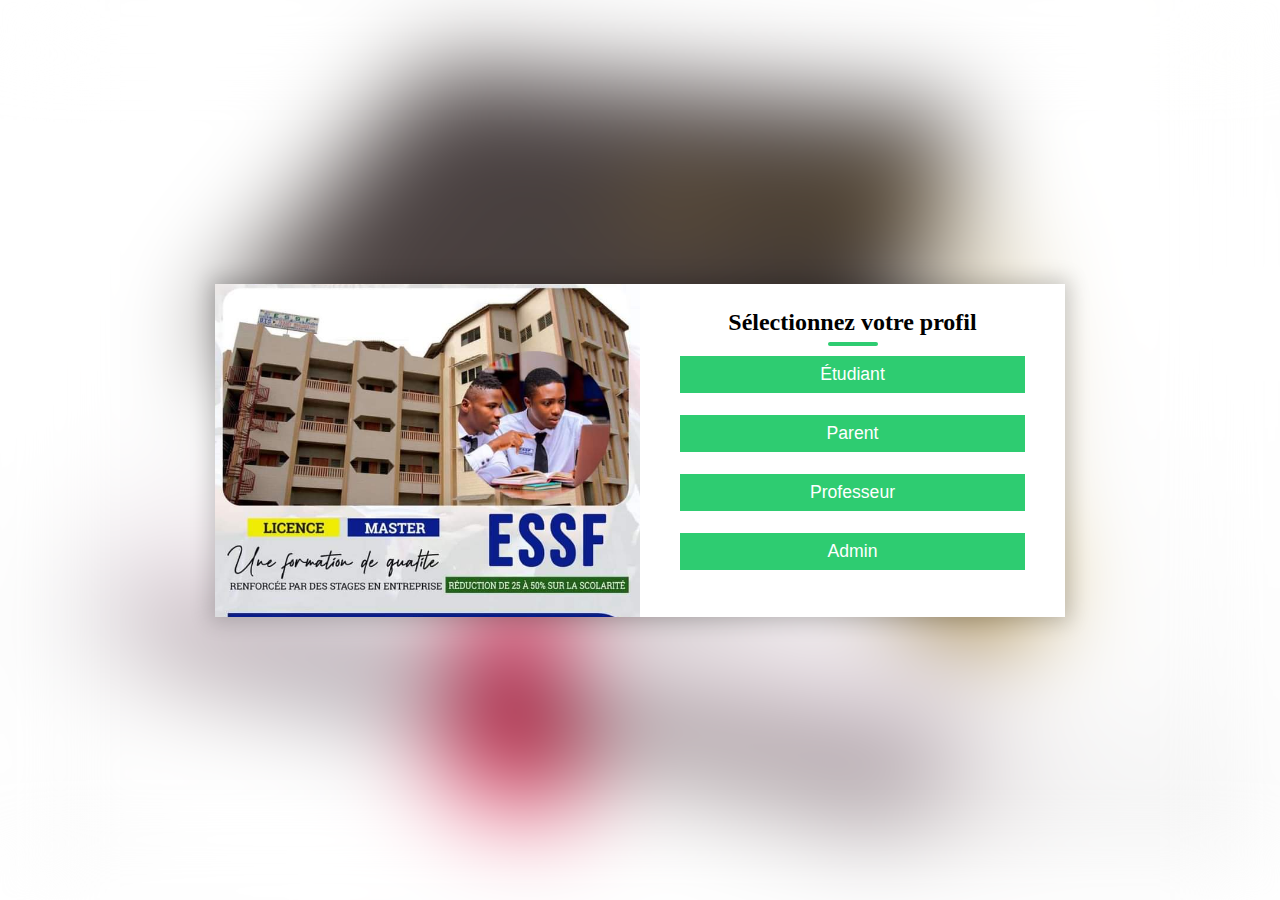
<file: selection statut/index.html>
<!DOCTYPE html>
<html lang="en">
<head>
    <meta charset="UTF-8">
    <meta http-equiv="X-UA-Compatible" content="IE=edge">
    <meta name="viewport" content="width=device-width, initial-scale=1.0">
    <link rel="stylesheet" href="style.css">
    <title>Sélection profil</title>
</head>
<body>
    <div class="container">
        <div class="contact-box">
            <div class="left"></div>
                <div class="right">
                    <h2>Sélectionnez votre profil</h2>
                    <!-- <input type="text" class="field" placeholder="nom">
                    <input type="email" class="field" placeholder="prenom">
                    <input type="tel" class="field" placeholder="phone">
                    <textarea class="field area" placeholder="message"></textarea> -->
                   <a href="../Inscription/inscription étudiant.html" target="_blank"><button class="btn field">Étudiant</button></a>

                   <a href="../cnx_dashboard_parent/index.php" target="_blank"><button class="btn field">Parent</button></a>

                   <a href="../cnx_dashboard_prof/index.php" target="_blank"><button class="btn field">Professeur</button></a>

                   <a href="../cnx_dashboard_admin/index.php" target="_blank"><button class="btn field">Admin</button></a>
            </div>
        </div>
    </div>
                
</body>
</html>
</file>
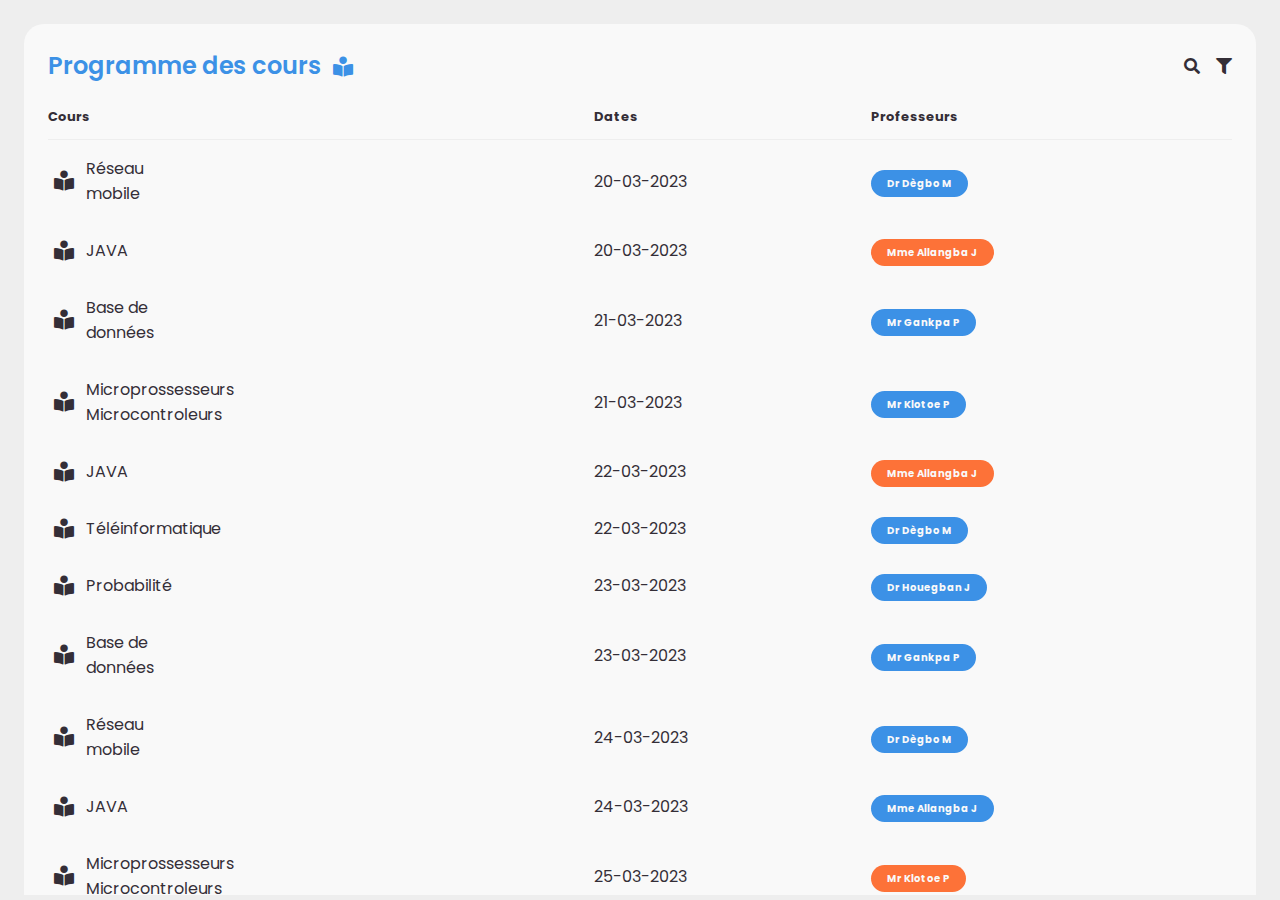
<file: dashboard/cours.html>
<!DOCTYPE html>
<html lang="en">
<head>
    <meta charset="UTF-8">
    <meta http-equiv="X-UA-Compatible" content="IE=edge">
    <meta name="viewport" content="width=device-width, initial-scale=1.0">
    <link rel="stylesheet" href="./cours assets/style.css">
    <title>Cours</title>
</head>
<body>
   
   <section id="content">

    <main>

        <div class="table-data">
            <div class="order">
                <div class="head">
                    <h3 class="survey">Programme des cours &nbsp<i class='fa fa-book-reader' ></i></h3> 
                    <i class='fa fa-search' ></i>
                    <i class='fa fa-filter' ></i>
                </div>
                <table>
                    <thead>
                        <tr>
                            <th>Cours</th>
                            <th>Dates</th>
                            <th>Professeurs</th>
                        </tr>
                    </thead>
                    <tbody>
                        <tr>
                            <td>
                                <i class='fa fa-book-reader' ></i>
                                <p>Réseau <br> mobile</p>
                            </td>
                            <td>20-03-2023</td>
                            <td><span class="status completed">Dr Dègbo M</span></td>
                        </tr>
                        <tr>
                            <td>
                                <i class='fa fa-book-reader' ></i>
                                <p>JAVA</p>
                            </td>
                            <td>20-03-2023</td>
                            <td><span class="status pending">Mme Allangba J</span></td>
                        </tr>
                        <tr>
                            <td>
                                <i class='fa fa-book-reader' ></i>
                                <p>Base de <br>données</p>
                            </td>
                            <td>21-03-2023</td>
                            <td><span class="status completed">Mr Gankpa P</span></td>
                        </tr>
                        <tr>
                            <td>
                                <i class='fa fa-book-reader' ></i>
                                <p>Microprossesseurs <br>Microcontroleurs</p>
                            </td>
                            <td>21-03-2023</td>
                            <td><span class="status completed">Mr Klotoe P</span></td>
                        </tr>
                        <tr>
                            <td>
                                <i class='fa fa-book-reader' ></i>
                                <p>JAVA</p>
                            </td>
                            <td>22-03-2023</td>
                            <td><span class="status pending">Mme Allangba J</span></td>
                        </tr>
                        <tr>
                            <td>
                                <i class='fa fa-book-reader' ></i>
                                <p>Téléinformatique</p>
                            </td>
                            <td>22-03-2023</td>
                            <td><span class="status completed">Dr Dègbo M</span></td>
                        </tr>
                        <tr>
                            <td>
                                <i class='fa fa-book-reader' ></i>
                                <p>Probabilité</p>
                            </td>
                            <td>23-03-2023</td>
                            <td><span class="status completed">Dr Houegban J</span></td>
                        </tr>
                        <tr>
                            <td>
                                <i class='fa fa-book-reader' ></i>
                                <p>Base de <br>données</p>
                            </td>
                            <td>23-03-2023</td>
                            <td><span class="status completed">Mr Gankpa P</span></td>
                        </tr>
                        <tr>
                            <td>
                                <i class='fa fa-book-reader' ></i>
                                <p>Réseau <br>mobile</p>
                            </td>
                            <td>24-03-2023</td>
                            <td><span class="status completed">Dr Dègbo M</span></td>
                        </tr>
                        <tr>
                            <td>
                                <i class='fa fa-book-reader' ></i>
                                <p>JAVA</p>
                            </td>
                            <td>24-03-2023</td>
                            <td><span class="status completed">Mme Allangba J</span></td>
                        </tr>
                        <tr>
                            <td>
                                <i class='fa fa-book-reader' ></i>
                                <p>Microprossesseurs <br>Microcontroleurs</p>
                            </td>
                            <td>25-03-2023</td>
                            <td><span class="status pending">Mr Klotoe P</span></td>
                        </tr>
                    </tbody>
                </table>
            </div>
    

    </main>

   </section>

<script src="./cours assets/script.js"></script>
</body>
</html>
</file>
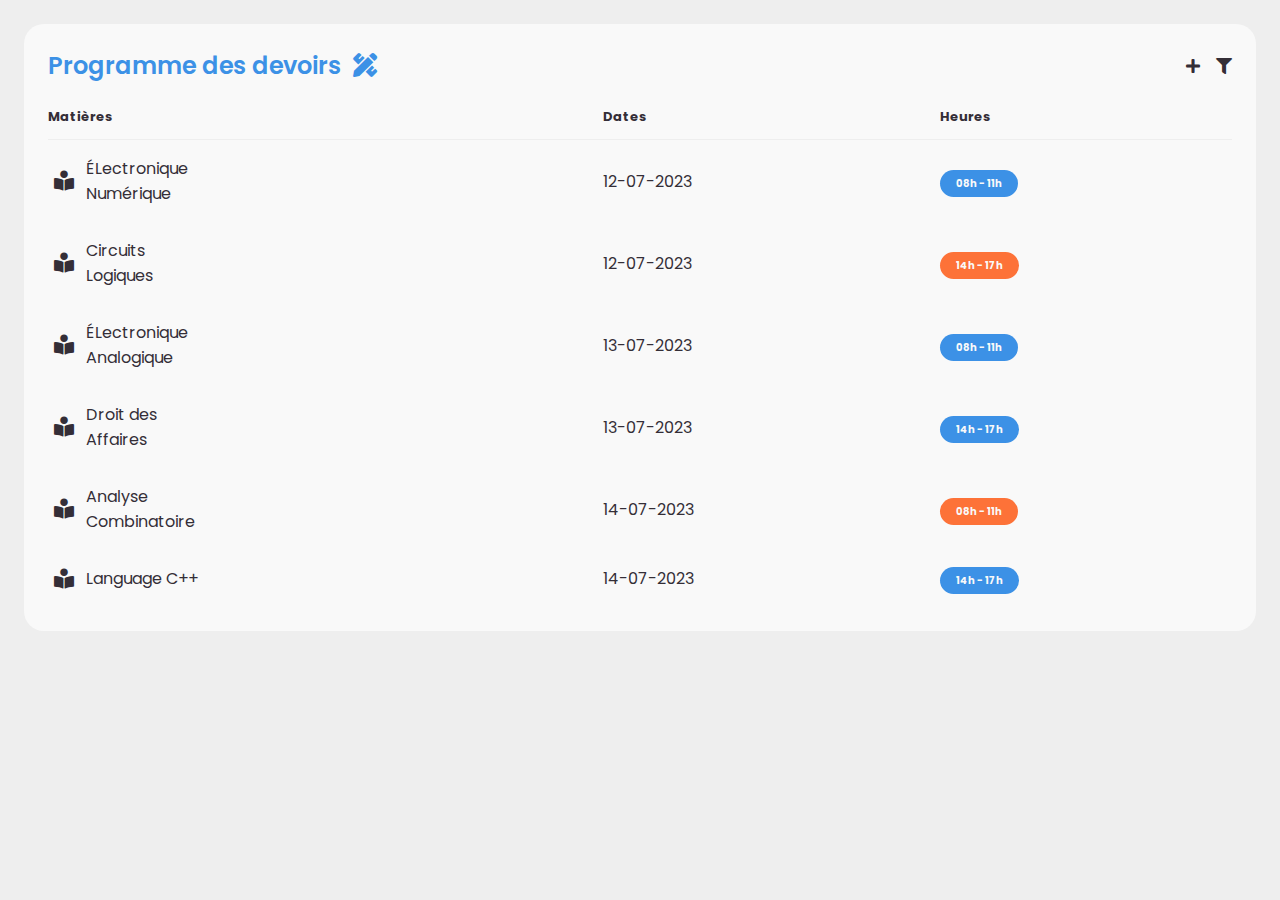
<file: dashboard/devoir.html>
<!DOCTYPE html>
<html lang="en">
<head>
    <meta charset="UTF-8">
    <meta http-equiv="X-UA-Compatible" content="IE=edge">
    <meta name="viewport" content="width=device-width, initial-scale=1.0">
    <link rel="stylesheet" href="./devoir assets/style.css">
    <title>Cours</title>
</head>
<body>
   
   <section id="content">

    <main>

        <div class="table-data">
            <div class="order">
                <div class="head">
                    <h3 class="survey">Programme des devoirs &nbsp<i class='fa fa-pencil-ruler' ></i></h3> 
                    <i class='fa fa-plus' ></i>
                    <i class='fa fa-filter' ></i>
                </div>
                <table>
                    <thead>
                        <tr>
                            <th>Matières</th>
                            <th>Dates</th>
                            <th>Heures</th>
                        </tr>
                    </thead>
                    <tbody>
                        <tr>
                            <td>
                                <i class='fa fa-book-reader' ></i>
                                <p>ÉLectronique <br> Numérique</p>
                            </td>
                            <td>12-07-2023</td>
                            <td><span class="status completed">08h - 11h</span></td>
                        </tr>
                        <tr>
                            <td>
                                <i class='fa fa-book-reader' ></i>
                                <p>Circuits <br> Logiques</p>
                            </td>
                            <td>12-07-2023</td>
                            <td><span class="status pending">14h - 17h</span></td>
                        </tr>
                        <tr>
                            <td>
                                <i class='fa fa-book-reader' ></i>
                                <p>ÉLectronique <br> Analogique</p>
                            </td>
                            <td>13-07-2023</td>
                            <td><span class="status completed">08h - 11h</span></td>
                        </tr>
                        <tr>
                            <td>
                                <i class='fa fa-book-reader' ></i>
                                <p>Droit des <br> Affaires</p>
                            </td>
                            <td>13-07-2023</td>
                            <td><span class="status completed">14h - 17h</span></td>
                        </tr>
                        <tr>
                            <td>
                                <i class='fa fa-book-reader' ></i>
                                <p>Analyse <br> Combinatoire</p>
                            </td>
                            <td>14-07-2023</td>
                            <td><span class="status pending">08h - 11h</span></td>
                        </tr>
                        <tr>
                            <td>
                                <i class='fa fa-book-reader' ></i>
                                <p>Language C++</p>
                            </td>
                            <td>14-07-2023</td>
                            <td><span class="status completed">14h - 17h</span></td>
                        </tr>
                        
                    </tbody>
                </table>
            </div>
    

    </main>

   </section>

<script src="./devoir assets/script.js"></script>
</body>
</html>
</file>
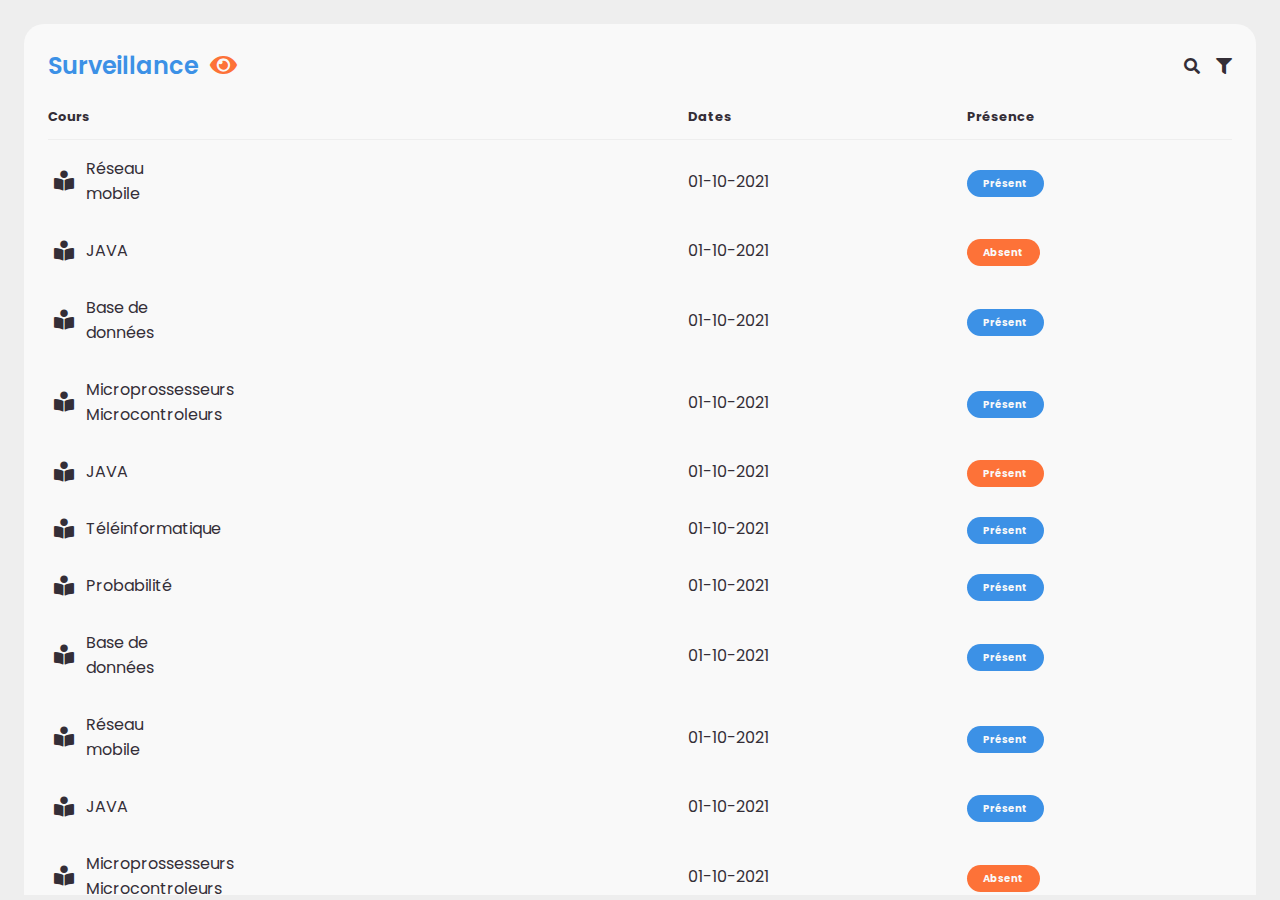
<file: dashboard/presence.html>
<!DOCTYPE html>
<html lang="en">
<head>
    <meta charset="UTF-8">
    <meta http-equiv="X-UA-Compatible" content="IE=edge">
    <meta name="viewport" content="width=device-width, initial-scale=1.0">
    <link rel="stylesheet" href="./presence assets/style.css">
    <title>Présence</title>
</head>
<body>
   
   <section id="content">

    <main>

        <div class="table-data">
            <div class="order">
                <div class="head">
                    <h3 class="survey">Surveillance &nbsp<i class='fa fa-eye' ></i></h3> 
                    <i class='fa fa-search' ></i>
                    <i class='fa fa-filter' ></i>
                </div>
                <table>
                    <thead>
                        <tr>
                            <th>Cours</th>
                            <th>Dates</th>
                            <th>Présence</th>
                        </tr>
                    </thead>
                    <tbody>
                        <tr>
                            <td>
                                <i class='fa fa-book-reader' ></i>
                                <p>Réseau <br> mobile</p>
                            </td>
                            <td>01-10-2021</td>
                            <td><span class="status completed">Présent</span></td>
                        </tr>
                        <tr>
                            <td>
                                <i class='fa fa-book-reader' ></i>
                                <p>JAVA</p>
                            </td>
                            <td>01-10-2021</td>
                            <td><span class="status pending">Absent</span></td>
                        </tr>
                        <tr>
                            <td>
                                <i class='fa fa-book-reader' ></i>
                                <p>Base de <br>données</p>
                            </td>
                            <td>01-10-2021</td>
                            <td><span class="status completed">Présent</span></td>
                        </tr>
                        <tr>
                            <td>
                                <i class='fa fa-book-reader' ></i>
                                <p>Microprossesseurs <br>Microcontroleurs</p>
                            </td>
                            <td>01-10-2021</td>
                            <td><span class="status completed">Présent</span></td>
                        </tr>
                        <tr>
                            <td>
                                <i class='fa fa-book-reader' ></i>
                                <p>JAVA</p>
                            </td>
                            <td>01-10-2021</td>
                            <td><span class="status pending">Présent</span></td>
                        </tr>
                        <tr>
                            <td>
                                <i class='fa fa-book-reader' ></i>
                                <p>Téléinformatique</p>
                            </td>
                            <td>01-10-2021</td>
                            <td><span class="status completed">Présent</span></td>
                        </tr>
                        <tr>
                            <td>
                                <i class='fa fa-book-reader' ></i>
                                <p>Probabilité</p>
                            </td>
                            <td>01-10-2021</td>
                            <td><span class="status completed">Présent</span></td>
                        </tr>
                        <tr>
                            <td>
                                <i class='fa fa-book-reader' ></i>
                                <p>Base de <br>données</p>
                            </td>
                            <td>01-10-2021</td>
                            <td><span class="status completed">Présent</span></td>
                        </tr>
                        <tr>
                            <td>
                                <i class='fa fa-book-reader' ></i>
                                <p>Réseau <br>mobile</p>
                            </td>
                            <td>01-10-2021</td>
                            <td><span class="status completed">Présent</span></td>
                        </tr>
                        <tr>
                            <td>
                                <i class='fa fa-book-reader' ></i>
                                <p>JAVA</p>
                            </td>
                            <td>01-10-2021</td>
                            <td><span class="status completed">Présent</span></td>
                        </tr>
                        <tr>
                            <td>
                                <i class='fa fa-book-reader' ></i>
                                <p>Microprossesseurs <br>Microcontroleurs</p>
                            </td>
                            <td>01-10-2021</td>
                            <td><span class="status pending">Absent</span></td>
                        </tr>
                    </tbody>
                </table>
            </div>
    

    </main>

   </section>

<script src="./presence assets/script.js"></script>
</body>
</html>
</file>
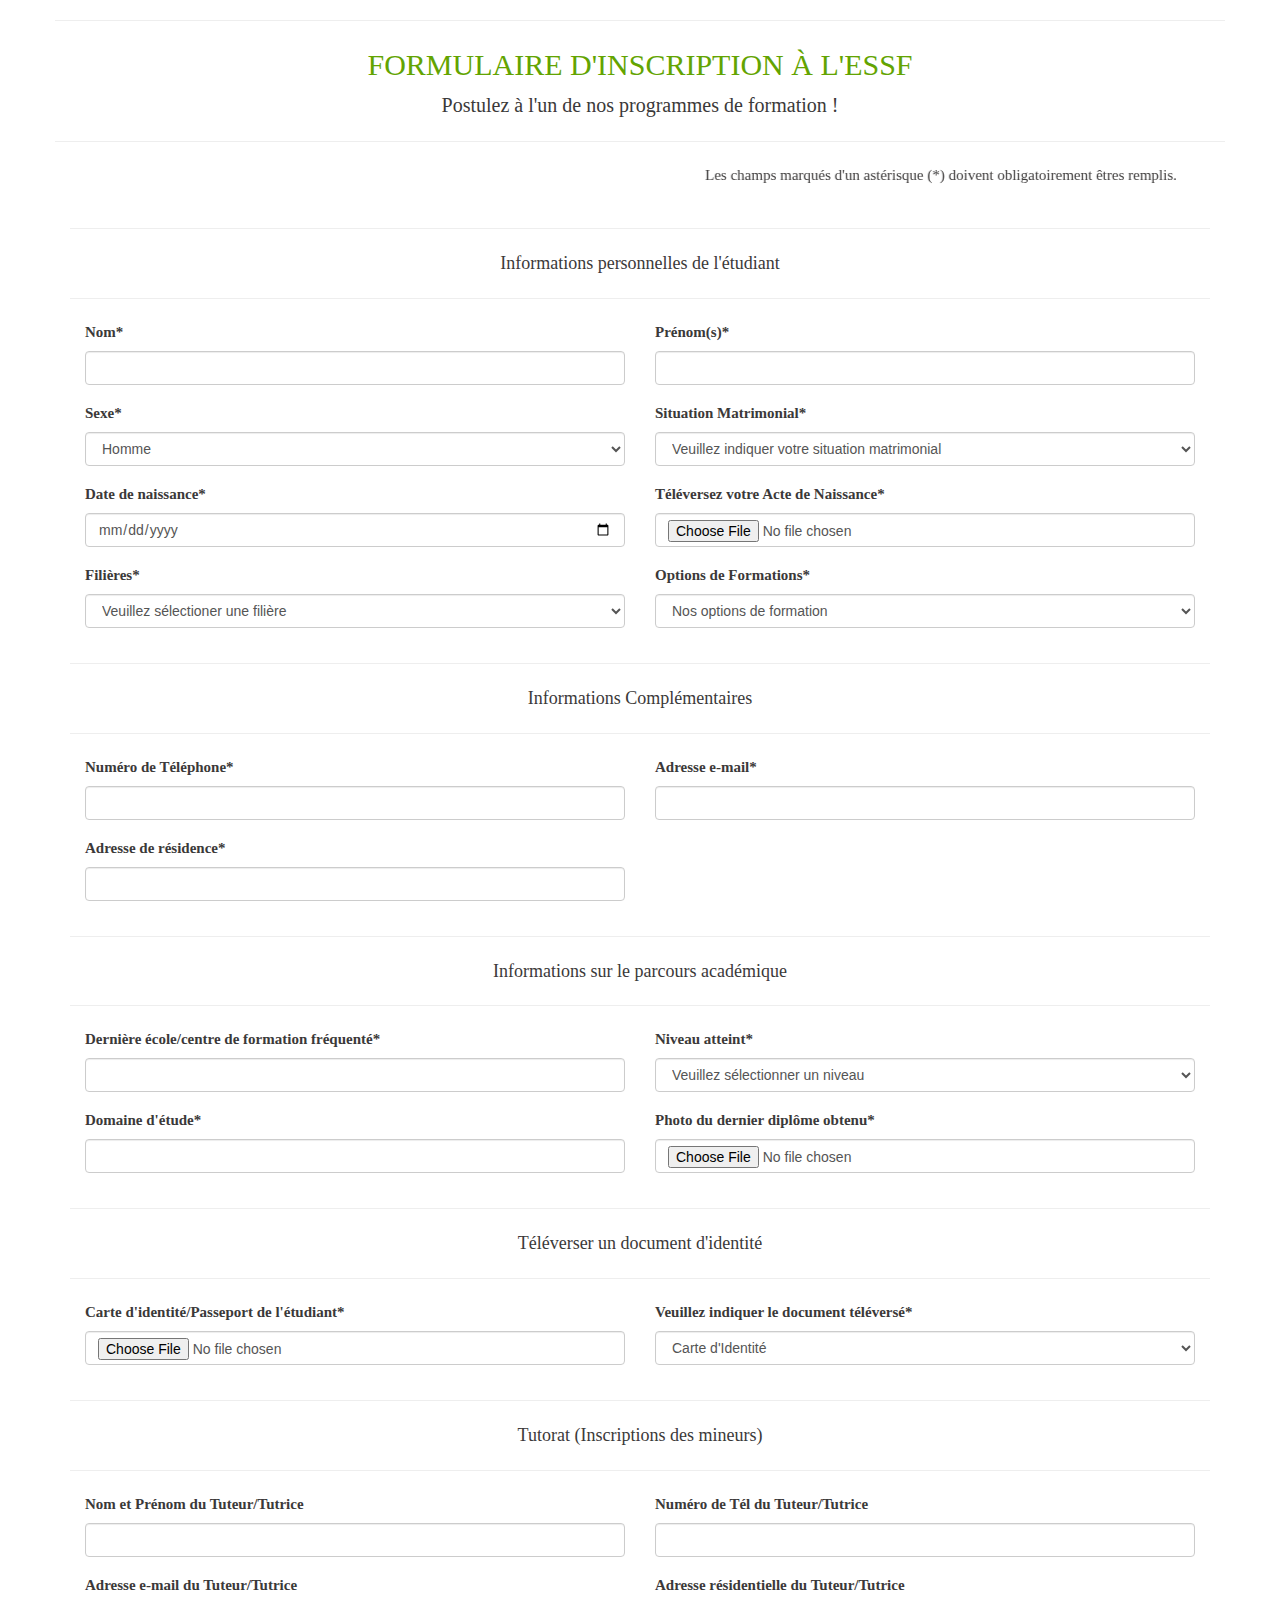
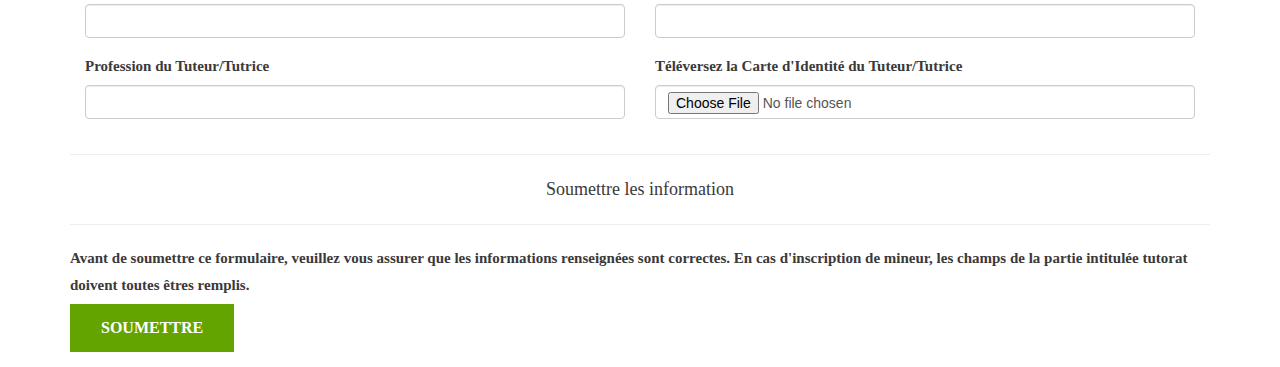
<file: Inscription/inscription étudiant.html>
<!DOCTYPE html>
<html>

<head>
<meta charset="utf-8">
<title>Université ESSF Godomey</title>
<!-- Stylesheets -->
<link href="css/bootstrap.css" rel="stylesheet">
<link href="css/style étudiant.css" rel="stylesheet">

<!--Favicon-->
    <link rel="shortcut icon" href="/img/44.jpg" type="image/x-icon">
    <link rel="apple-touch-icon" href="/img/44.jpg">
<!-- Responsive -->
<meta http-equiv="X-UA-Compatible" content="IE=edge">
<meta name="viewport" content="width=device-width, initial-scale=1.0, maximum-scale=1.0, user-scalable=0">
<link href="css/responsive.css" rel="stylesheet">

</head>


<body>


<!--Content Wrap Start-->
<section id="apply" class="courses-section">
<div class="container">
   <!--APPLY HEADING Start-->
<div class="row">
<div class="col-md-12">
      <div class="contact_2_headung">
         <hr>
            <h3 class="débutH3">FORMULAIRE D'INSCRIPTION À L'ESSF</h3>
            <h5 class="débutH5">Postulez à l'un de nos programmes de formation !</h5> 
         <hr>              
            <marquee behavior="alternate" class="marquee"> <p>Les champs marqués d'un astérisque (*) doivent obligatoirement êtres remplis.</p>
            </marquee>            
         </div>
   </div>
</div>
<!--APPLY HEADING END-->
<div class="apply_wrap">
<div class="row">
   <div class="col-md-12">
      <form id="apply_form" name="apply_form" class="default-form" action="./inscription_etudiant.php" method="post">
         <div class="apply_des">
               <div class="col-md-12">
               <hr> <h4 class="mb-4">Informations personnelles de l'étudiant</h4> <hr>
               </div>
               <div class="col-md-12">
               <div class="col-md-6">
                  <div class="input-container">
                     <div class="form-group">
                        <label for="Nom_Etudiant" class="fl-label">Nom*</label>
                        <input type="text" name="Nom_Etudiant" id="Nom_Etudiant" class="form-control" requird="">
                     </div>
                  </div>
               </div>
               <div class="col-md-6">
                  <div class="input-container">
                     <div class="form-group">
                        <label for="Prenom_Etudiant" class="fl-label">Prénom(s)*</label>
                        <input type="text" name="Prenom_Etudiant" id="Prenom_Etudiant" class="form-control" requird="">
                     </div>
                  </div>
               </div>
               <div class="col-md-6">
                  <div class="input-container">
                     <div class="form-group"> 
                     <label for="Sexe_Etudiant" class="fl-label">Sexe*</label>
                        <select id="Sexe_Etudiant" name="Sexe_Etudiant" class="form-control" requird="">
                           <option value="Homme">Homme</option>
                           <option value="Femme">Femme</option>
                        </select>
                     </div>
                  </div>
               </div>
               <div class="col-md-6">
                  <div class="input-container">
                     <div class="form-group"> 
                     <label for="Sit_Matrim_Etudiant" class="fl-label">Situation Matrimonial*</label>
                        <select id="Sit_Matrim_Etudiant" name="Sit_Matrim_Etudiant" class="form-control">
                           <option value="select">Veuillez indiquer votre situation matrimonial</option>
                           <option value="Single">Célibataire</option>
                           <option value="Married">Marié(e)</option>
                           <option value="Divorced">Divorcé(e)</option>
                        </select>
                     </div>
                  </div>
               </div>
               </div>
               <div class="col-md-12">
               <div class="col-md-6">
                  <div class="input-container">
                     <div class="form-group">
                        <label for="Date_Nais_Etudiant" class="fl-label">Date de naissance*</label>
                        <input type="date" name="Date_Nais_Etudiant" id="Date_Nais_Etudiant" class="form-control" requird="">
                     </div>
                  </div>
               </div>
               <div class="col-md-6">
                  <div class="input-container">
                     <div class="form-group">
                        <label for="Certificat_Acte_Nais_Etudiant" class="fl-label">Téléversez votre Acte de Naissance*</label>
                        <input type="file" name="Certificat_Acte_Nais_Etudiant" id="Certificat_Acte_Nais_Etudiant" class="form-control">
                     </div>
                  </div>
               </div>

               <div class="col-md-6">
                  <div class="input-container">
                     <div class="form-group"> 
                     <label for="Filiere_Desiree" class="fl-label">Filières*</label>
                        <select id="Filiere_Desiree" name="Filiere_Desiree" class="form-control" requird="">
                           <option value="">Veuillez sélectioner une filière</option>
                           <optgroup label="Nos filières du secteur tertiaire">
                           <option value="Finance Comptabilite Audit">Finance Comptabilité Audit</option>
                           <option value="Marketing Communication et Commerce">Marketing Communication et Commerce</option>
                           <option value="Marketing et Strategie d'Entreprise">Marketing et Stratégie d'Entreprise</option>
                           <option value="Communication et Relations Publiques">Communication et Relations Publiques</option>
                           <option value="Gestion des Ressources Humaines">Gestion des Ressources Humaines</option>
                           <option value="Gestion des Organisations">Gestion des Organisations</option>
                           <option value="Banque, Finance et Assurance">Banque, Finance et Assurance</option>
                           <option value="Transport et Logistique">Transport et Logistique</option>
                           <option value="Entreprenariat et Gestion des Projets">Entreprenariat et Gestion des Projets</option>
                           <option value="Secretariat de Direction">Sécrétariat de Direction</option>
                        </optgroup>
                        <optgroup label="Nos filières du secteur industriel">
                           <option value="Informatique Industriel et Maintenance">Informatique Industriel et Maintenance</option>
                           <option value="Maintenance Biomedicale">Maintenance Biomédicale</option>
                           <option value="Systeme Informatique et Logiciel">Système Informatique et Logiciel</option>
                           <option value="Reseaux Informatiques et Telecommunication">Réseaux Informatiques et Télécommunication</option>
                           <option value="Systeme Industriel">Système Industriel</option>
                           <option value="Electronique">Electronique</option>
                        </optgroup>
                        </select>
                     </div>
                  </div>
               </div>
               <div class="col-md-6">
                  <div class="input-container">
                     <div class="form-group"> 
                     <label for="Option_Formation_Desiree" class="fl-label">Options de Formations*</label>
                        <select id="Option_Formation_Desiree" name="Option_Formation_Desiree" class="form-control" requird="">
                           <option value="">Nos options de formation</option>
                           <option value="LCJ">License en cours du jour</option>
                           <option value="LCS">License en cours du soir</option>
                           <option value="MCJ">Master en cours du jour</option>
                           <option value="MCS">Master en cours du soir</option>
                        </select>
                     </div>
                  </div>
               </div>
               </div>
         </div>
         
         <div class="apply_des">
               <div class="col-md-12">
               <hr> <h4 class="mb-4">Informations Complémentaires</h4> <hr>
               </div>
               <div class="col-md-12">
               <div class="col-md-6">
                  <div class="input-container">
                     <div class="form-group">
                        <label for="Num_Phone_Etudiant" class="fl-label">Numéro de Téléphone*</label>
                        <input type="text" name="Num_Phone_Etudiant" id="Num_Phone_Etudiant" class="form-control" requird="">
                     </div>
                  </div>
               </div>
               <div class="col-md-6">
                  <div class="input-container">
                     <div class="form-group">
                        <label for="Email_Etudiant" class="fl-label">Adresse e-mail*</label>
                        <input type="text" name="Email_Etudiant" id="Email_Etudiant" class="form-control" requird="">
                     </div>
                  </div>
               </div>
               <div class="col-md-6">
                  <div class="input-container">
                     <div class="form-group">
                        <label for="Adress_Resid_Etudiant" class="fl-label">Adresse de résidence*</label>
                        <input type="text" name="Adress_Resid_Etudiant" id="Adress_Resid_Etudiant" class="form-control" requird="">
                     </div>
                  </div>
               </div>
         </div>


         <div class="apply_des">
            <div class="col-md-12">
            <hr> <h4 class="mb-4">Informations sur le parcours académique</h4> <hr>
            </div>
            <div class="col-md-12">
            <div class="col-md-6">
               <div class="input-container">
                  <div class="form-group">
                     <label for="Last_School_Frequente_Etudiant" class="fl-label">Dernière école/centre de formation fréquenté*</label>
                     <input type="text" name="Last_School_Frequente_Etudiant" id="Last_School_Frequente_Etudiant" class="form-control" requird="">
                  </div>
               </div>
            </div>
            <div class="col-md-6">
               <div class="input-container">
                  <div class="form-group"> 
                  <label for="Diplome_Atteint_Last_School_Frequente_Etudiant" class="fl-label">Niveau atteint*</label>
                     <select id="Diplome_Atteint_Last_School_Frequente_Etudiant" name="Diplome_Atteint_Last_School_Frequente_Etudiant" class="form-control" requird="">
                        <option value="">Veuillez sélectionner un niveau</option>
                        <option value="O-Level">Baccalauréat</option>
                        <option value="Undergraduate">DT</option>
                        <option value="Post Graduate">DTI</option>
                        <option value="Masters">License 1</option>
                        <option value="Masters">License 2</option>
                        <option value="Masters">Licence 3</option>
                        <option value="Masters">Masters 1</option>
                        <option value="Masters">Masters 2</option>
                     </select>
                  </div>
               </div>
            </div>
            </div>
            <div class="col-md-12">
            <div class="col-md-6">
               <div class="input-container">
                  <div class="form-group">
                     <label for="Domaine_Etude_Last_School_Frequente_Etudiant" class="fl-label">Domaine d'étude*</label>
                     <input type="text" name="Domaine_Etude_Last_School_Frequente_Etudiant" id="Domaine_Etude_Last_School_Frequente_Etudiant" class="form-control">
                  </div>
               </div>
            </div>
            <div class="col-md-6">
               <div class="input-container">
                  <div class="form-group"> 
                     <label for="Photo_Diplome_Got_Last_School_Frequente_Etudiant" class="fl-label">Photo du dernier diplôme obtenu*</label>
                     <input type="file" name="Photo_Diplome_Got_Last_School_Frequente_Etudiant" id="Photo_Diplome_Got_Last_School_Frequente_Etudiant" class="form-control" requird="">
                  </div>
               </div>
            </div>
            </div>
      </div> 
      <div class="apply_des">
            <div class="col-md-12">
            <hr> <h4 class="mb-4">Téléverser un document d'identité</h4> <hr>
            </div>
            <div class="col-md-12">
            <div class="col-md-6">
               <div class="input-container">
                  <div class="form-group">
                     <label for="IDCard_Etudiant" class="fl-label">Carte d'identité/Passeport de l'étudiant*</label>
                     <input type="file" name="IDCard_Etudiant" id="IDCard_Etudiant" class="form-control" requird="">
                  </div>
               </div>
            </div>
            <div class="col-md-6">
               <div class="input-container">
                  <div class="form-group">
                     <label for="SpecificationIDCard_Etudiant_Selected" class="fl-label">Veuillez indiquer le document téléversé*</label>
                     <select id="SpecificationIDCard_Etudiant_Selected" name="SpecificationIDCard_Etudiant_Selected" class="form-control" requird="">
                        <option value="Homme">Carte d'Identité</option>
                        <option value="Femme">Passeport</option>
                     </select>
                  </div>
               </div>
            </div>
            </div>
      </div>

         
         <div class="apply_des">
               <div class="col-md-12">
               <hr> <h4 class="mb-4">Tutorat (Inscriptions des mineurs)</h4> <hr>
               </div>
               <div class="col-md-12">
               <div class="col-md-6">
                  <div class="input-container">
                     <div class="form-group">
                        <label for="Nom_Prenom_Tuteur" class="fl-label">Nom et Prénom du Tuteur/Tutrice</label>
                        <input type="text" name="Nom_Prenom_Tuteur" id="Nom_Prenom_Tuteur" class="form-control">
                     </div>
                  </div>
               </div>
               <div class="col-md-6">
                  <div class="input-container">
                     <div class="form-group">
                        <label for="Num_Tel_Tuteur" class="fl-label">Numéro de Tél du Tuteur/Tutrice</label>
                        <input type="text" name="Num_Tel_Tuteur" id="Num_Tel_Tuteur" class="form-control">
                     </div>
                  </div>
               </div>
               <div class="col-md-6">
                  <div class="input-container">
                     <div class="form-group">
                        <label for="Email_Tuteur" class="fl-label">Adresse e-mail du Tuteur/Tutrice</label>
                        <input type="text" name="Email_Tuteur" id="Email_Tuteur" class="form-control">
                     </div>
                  </div>
               </div>
               <div class="col-md-6">
                  <div class="input-container">
                     <div class="form-group">
                        <label for="Adress_Resid_Tuteur" class="fl-label">Adresse résidentielle du Tuteur/Tutrice</label>
                        <input type="text" name="Adress_Resid_Tuteur" id="Adress_Resid_Tuteur" class="form-control">
                     </div>
                  </div>
               </div>
               <div class="col-md-6">
                  <div class="input-container">
                     <div class="form-group">
                        <label for="Profession_Tuteur" class="fl-label">Profession du Tuteur/Tutrice</label>
                        <input type="text" name="Profession_Tuteur" id="Profession_Tuteur" class="form-control">
                     </div>
                  </div>
               </div>

               <div class="col-md-6">
                  <div class="input-container">
                     <div class="form-group">
                        <label for="IDCard_Tuteur" class="fl-label">Téléversez la Carte d'Identité du Tuteur/Tutrice</label>
                        <input type="file" name="IDCard_Tuteur" id="IDCard_Tuteur" class="form-control">
                     </div>
                  </div>
               </div>
               </div>
         </div>
         

         
         <div class="apply_des">
               <div class="col-md-12">
               <hr> <h4 class="mb-4">Soumettre les information</h4> <hr>
               </div>
               <div class="col-md-12">
                  <label for="submit" class="fl-label">Avant de soumettre ce formulaire, veuillez vous assurer que les informations renseignées sont correctes. En cas d'inscription de mineur, les champs de la partie intitulée tutorat doivent toutes êtres  remplis.</label>
               </div>
               <div class="col-md-4">
                  <div class="input-container">
                  <div class="form-group">
                     <button class="btn-style-two" type="submit" data-loading-text="Veuillez patienter un instant..." >SOUMETTRE</button>
                  </div>
                  </div>
               </div>
         </div>
      </form>
   </div>
   </div>
   </div>
   </div>
</section>
<!--Content Wrap End-->

  
</body>


</html>
</file>
<file: selection statut/style.css>
*{
    padding: 0;
    margin: 0;
    box-sizing: border-box;
    font-family: 'Quicksand' sans-serif;
}
body {
    width: 100%;
    height: 100vh;
}
.container {
    position: relative;
    display: flex;
    justify-content: center;
    align-items: center;
    width: 100%;
    height: 100%;
    padding: 20px 100px;
}
.container:after {
    content: '';
    position: absolute;
    left: 0;
    top: 0;
    width: 100%;
    height: 100%;
    background: url("1.jpg") no-repeat center;
    background-size: cover;
    z-index: -1;
    filter: blur(50px);
}
.contact-box {
    max-width: 850px;
    display: grid;
    grid-template-columns: repeat(2, 1fr);
    justify-content: center;
    align-items: center;
    text-align: center;
    background-color: #fff;
    box-shadow: 0px 0px 19px 5px rgba(0, 0, 0, 0.19);
}
.left {
    height: 100%;
    background: url("3.jpg") no-repeat center;
    background-size: cover;
}
.right {
    padding: 25px 40px;
}
h2 {
    position: relative;
    padding-bottom: 10px;
    margin-bottom: 10px;
}
h2:after {
    content: '';
    position: absolute;
    left: 50%;
    bottom: 0;
    transform: translateX(-50%);
    height: 4px;
    width: 50px;
    border-radius: 2px;
    background-color: #2ecc71;
}
.field {
    width: 100%;
    padding: 0.5rem 1rem;
    outline: none;
    border: 2px solid rgba(0, 0, 0, 0);
    background-color: rgba(230, 230, 230, 0.6);
    font-size: 1.1rem;
    margin-bottom: 22px;
    transition: .3s;
}
.field:hover {
    background-color: rgb(0, 0, 0, 0.1);
}
.field:focus {
    background-color: #fff;
    border: 2px solid rgb(30, 85, 250, 0.47);
}
.area{
    min-height: 150px;
}
.btn{
   width: 100%; 
   padding: 0.5rem 1rem;
   font-size: 1.1rem;
   background-color: #2ecc71;
   cursor: pointer;
   outline: none;
   border: none;
   color: #fff;
   transition: .3s;
}
.btn:hover {
  background-color: #27ae60;  
}
@media screen and (max-width:880px) {
    .contact-box{
        grid-template-columns: 1fr;
    }
    .left{
        height: 200px;
    }
}
</file>
<file: Inscription/css/responsive.css>
/*  Theme HTML Template */

@media only screen and (max-width: 1600px){
	.contact-style-two .form-column .inner-box{
		padding:100px 30px;	
	}
}

@media only screen and (max-width: 1400px){
	.testimonial-style-two .owl-controls .owl-nav,
	.testimonial-style-three .owl-controls .owl-nav,
	.testimonial-style-one .owl-controls .owl-nav,
	.latest-works-section .owl-controls .owl-nav{
		position:relative;
		margin-top:50px;
	}	
	.testimonial-style-two .owl-controls .owl-nav [class*="owl-prev"],
	.testimonial-style-two .owl-controls .owl-nav [class*="owl-next"],
	.testimonial-style-three .owl-controls .owl-nav [class*="owl-prev"],
	.testimonial-style-three .owl-controls .owl-nav [class*="owl-next"],
	.testimonial-style-one .owl-controls .owl-nav [class*="owl-prev"],
	.testimonial-style-one .owl-controls .owl-nav [class*="owl-next"],
	.latest-works-section .owl-controls .owl-nav [class*="owl-prev"],
	.latest-works-section .owl-controls .owl-nav [class*="owl-next"]{
		position:relative;
		left:0px;
		right:0px;
		margin:0px 5px;	
	}
	.fact-counter .column{
		margin-left: 30px;
		margin-right: 80px;
	}
	.fact-counter .column:last-child{
		margin-right: 20px;
	}
}

@media only screen and (max-width: 1200px){

	.bottom-bg:before{
		display: none;
	}
	.bottom-bg:after{
		display: none;
	}
	.contact-form .form-section{
		margin-bottom: 30px;
	}
	.courses-section.style-two .left-side{
		margin-left: 0px;
	}
	.courses-section .right-side .hot-link{
		margin-bottom: 40px;
	}
	.contact-form .item{
		margin-right: 0px;
		margin-left: 50px;
	}
	.courses-section.style-two .right-side{
		margin-right: 0px;
	}
	.nav_right_area .search_option form{
		left: -220px;
	}
	.contact-form .search_option .search{
		position: absolute;
		bottom: 0px;
		right: 0px;
	}
	.gallery_wrapper .content .reting-box{
		right: 5px;
		top: 5px;
	}
	.gallery_wrapper .single_item .content{
		padding: 5px;
	}
	.gallery_wrapper .gallery_menu li{
		padding: 0px 14px;
	}
	.gallery_wrapper .content-text li{
		margin: 30px 5px;
	}
	.header-upper .main-logo{
		position: relative;
		text-align: center;
		float: none !important;
		margin-bottom: 30px;
	}
	.header-upper ul li{
		margin-left: 25px;
	}
	.container.menu-bg:after{
		display: none;
	}
	.container.menu-bg:before{
		display: none;
	}
	.nav_right_area .search_option button{
		margin-right: 20px;
	}
	.menu-bar{
		margin: 0px;
	}

	#polyglotLanguageSwitcher{
		border-left: none;
		padding-left: 15px;
		padding-right: 10px;
	}
	.main-menu .navigation > li{
		margin-right: 10px;
	}
	.sticky-header .main-menu .navigation > li{
		margin-right: 10px;
	}
	.recent_news_footer{
		margin-left: 0px;
	}
	.header-upper ul li.single-info-box{
		margin-left: 90px;
	}
	.header-lower.style-three .header-logo{
		position: relative;
		top: 12px;
		padding: 0px;
	}
	.header-lower.style-three .link-btn{
		top: 15px;
	}
	.header-lower.style-three .main-menu{
		position: relative;
		left: 0px;
		float: left;
		padding: 20px;
	}
	.about .single_item{
		margin-bottom: 70px;
	}
	.faculties-section.style-two .item.style-two{
		margin-right: 58px;
	}
	.courses-section .search-box input{
		margin-right: 0px;
	}

}

@media only screen and (max-width: 1140px){
	
	.main-footer .news-widget{
		margin-right: 10px;
		width: 100%;
	}
	.main-header .header-upper .logo-outer,
	.main-header .header-upper .upper-right{
		width:100%;
		text-align:center;
	}
	.main-footer .widget-content .images-box{
		width: 30%;
	}
	.header-lower .link-btn{
		right: 0px;
	}
	
	.main-header .header-upper .logo-outer{
		margin-bottom:30px;	
	}
	
	.main-header .info-box{
		display:inline-block;
		margin:10px 25px;
		float:none;
		text-align:left;
		width:260px;
	}
	
	.main-header .info-box:last-child{
		text-align:center;	
	}
	
	.main-header .header-upper .info-box::after{
		display:none;	
	}
	.main-footer .footer-widget{
		margin-bottom: 30px;
	}
	.header-upper.style-two .header-top .info-links{
		float: none;
	}
	.header-upper.style-two .header-top .social-links{
		float: none;
	}
	.header-upper.style-two .header-top{
		text-align: center;
	}
	.header-upper.style-two .header-top li{
		border: none;
	}

}

@media only screen and (min-width: 768px){
	.main-menu .navigation > li > ul,
	.main-menu .navigation > li > ul > li > ul{
		display:block !important;
		visibility:hidden;
		opacity:0;
	}
}

@media only screen and (max-width: 767px){
	
	.page-wrapper{
		overflow:hidden;	
	}
	.header-lower.style-two .main-menu{
		margin-right: 0px;
		padding: 10px 0px;
	}
	.header-lower.style-two .header-logo{
		padding: 10px 0px;
	}
	.header-lower.style-two .search_option{
		top: 30px;
	}
	.header-lower.style-two .search_option .search-box .form-group{
		top: 0px;
	}
	.main-footer .widget-content .images-box{
		width: 30%;
	}
	.main-menu .navigation > li{
		margin-right:10px;	
	}	
	
	.sticky-header{
		display: block;
	}
	.main-menu{
		width: 100%;
	}

	.services-one .tabs-outer{
		position:relative;
		height:auto;
		width:100%;
		margin:0px;
		padding:0px;
		border:none;
		background:none;
		text-align:center;	
	}
	
	.services-one .tabs-outer .circular-layer{
		display:none;
	}
	
	.services-one .tabs-outer .service-tabs{
		position:relative;
		width:auto;
		height:auto;
		margin:0px;
		left:0;
		top:0;
	}
	
	.services-one .tabs-outer .service-tabs .tab-btn,
	.services-one .tabs-outer .service-tabs .tab-btn:nth-child(1),
	.services-one .tabs-outer .service-tabs .tab-btn:nth-child(2),
	.services-one .tabs-outer .service-tabs .tab-btn:nth-child(3),
	.services-one .tabs-outer .service-tabs .tab-btn:nth-child(4),
	.services-one .tabs-outer .service-tabs .tab-btn:nth-child(5),
	.services-one .tabs-outer .service-tabs .tab-btn:nth-child(6),
	.services-one .tabs-outer .service-tabs .tab-btn:nth-child(7){
		position:relative !important;
		display:inline-block;
		margin:0px 50px 20px !important;
		left:0px !important;
		bottom:0px !important;
		right:0px !important;
		top:0px !important;	
	}
	
	.services-one .tabs-outer .service-tabs .tabs-content,
	.services-one .tabs-outer .service-tabs .tab{
		position:relative !important;
		left:0px;
		bottom:0px;
		width:auto;
		height:auto;	
	}
	
	.services-one .tabs-outer .service-tabs .tab .content-box{
		position:relative;
		width:100%;
		height:auto;
		border-radius:10px;
		padding:50px 30px;	
	}
	.services-one .tab-buttons .content-text{
		position: relative!important;
	    text-align: center;
	    left: 0px!important;
	    top: 0px!important;
	    margin-left: 0px!important;
	}
	.services-one .tabs-outer .service-tabs .tab-btn .icon-box{
		display: inline-block;
	}
	.gellary-fullwidth .inner-box{
		margin: 10px 20px;
	}	
}

@media only screen and (max-width: 991px){
	.header-upper ul li{
		margin-bottom: 20px;
	}
	.header-lower.style-two .main-menu{
		margin-right: 0px;
		float: left;
	}
	.comment-box{
		margin-top: 30px;
	}
	.courses-section .search-box{
		margin-top: 40px;
	}
	.header-upper ul li:last-child{
		margin-left: 25%;
	}
	.contact-form.style-two .item:first-child{
		margin-left: 20px;
	}
	.contact-form.style-two .item{
		margin-left: 20px;
	}
	.contact-info .single-item{
		margin-bottom: 40px;
	}
	.container.menu-bg{
		margin-bottom: -100px;
	}
	.border-bottom:before{
		display: none;
	}
	.border-right:after{
		display: none;
	}
	.faculties-section .item{
		margin-bottom: 40px;
	}
	.faculties-section.style-two .content{
	    position: relative;margin-bottom: 20px;
	}
	.faculties-section.style-two .item {
	    position: relative;
	    display: inline-block;
	    margin: 0px 45px;
	    width: 140px;
	    text-align: center;
	}
	.courses-section .right-side{
		margin-left: 0px;
	}
	.gradient-overlay.style-three{
		margin-bottom: 20px;
	}
	.courses-section .search-box input{
		margin-right: 30px;
	}
	.courses-section .left-side{
		margin-right: 0px;
	}

}
@media only screen and (max-width: 767px){
	
	.nav_right_area {
	    position: absolute;
	    right: 0px;
	    padding-left: 15px;
	    top: 7px;
	    z-index: 99;
	}
	.main_footer .quick_links{
		margin-left: 0px;
	}
	.gallery_item_container.style-two .image-content{
		position: relative;
		left: 0px;
		border-top: none;
	}
	.courses-section .right-spece{
		margin-left: 0px;
		margin-bottom: 20px;
	}
	.nav_right_area .search-box .form-group button{
		background: #181d37;
	}
	.header-upper .main-logo{
		position: relative;
		text-align: center;
		float: none !important;
		margin-bottom: 30px;
	}
	.fixed-header .sticky-header{
		border-top: none;
	}
	.header-upper .top-info {
	    position: relative;
	    float: none !important;
	}
	.header-upper .top-info li{
		margin-bottom: 30px;
	}
	.header-upper ul li.single-info-box {
	  position: relative;
	  padding-left: 62px;
	  top: 5px;
	  margin-left: 36%;
	}
	.header-upper ul li.link_btn {
	    position: relative;
	    text-align: center;
	    display: block;
	    margin-left: 0px;
	}
	.nav_right_area .search_option form button{
		right: -45px;
	}
	.main-header .nav-outer{
		padding-right:0px;	
	}
	.header-lower.style-two .header-logo{
		margin-top: 20px;
		padding: 0px;
	}
	.header-lower.style-two .main-menu{
		position: relative;
		float: left;
		display: block;
	}
	.main-header .main-menu{
		padding-top:0px;
		margin:0px;
		right: 10px;
		left: 0px;
	}
	
	.main-menu .collapse {
		overflow:auto;
		float:none;
		width:100%;
		padding:10px 0px 0px;
		border:none;
		margin:0px;
		-ms-border-radius:3px;
		-moz-border-radius:3px;
		-webkit-border-radius:3px;
		-o-border-radius:3px;
		border-radius:3px;
   }
   
	.main-menu .collapse.in,
	.main-menu .collapsing{
		padding:10px 0px 0px;
		border:none;
		margin:0px 0px 15px;
		-ms-border-radius:3px;
		-moz-border-radius:3px;
		-webkit-border-radius:3px;
		-o-border-radius:3px;
		border-radius:3px;	
	}
	
	
	.main-menu .navbar-header {
	    position: relative;
	    display: inline-block;
	    text-align: right;
	    padding: 12px 0px;
	    right: 0px;
	    z-index: 12;
	}
	
	.main-menu .navbar-header .navbar-toggle{
		display:inline-block;
		z-index: 9999;
		border: 1px solid #181d37;
		float:none;
		margin: 0px 15px 0px 15px;
		border-radius:0px;
		background: #181d37;
	}
	
	.main-menu .navbar-header .navbar-toggle .icon-bar{
		background:#ffffff;	
	}
	
	.main-menu .navbar-collapse > .navigation{
		float:none !important;
		margin:0px !important;
		width:100% !important;
		background:#e4b700;
		border:1px solid #ffffff;
		border-top:none;
	}
	
	.main-menu .navbar-collapse > .navigation > li{
		margin:0px !important;
		float:none !important;
		width:100%;
	}
	
	.main-menu .navigation > li > a,
	.main-menu .navigation > li > ul:before{
		border:none;	
	}
	
	.main-menu .navbar-collapse > .navigation > li > a{
		padding:10px 10px !important;
		border:none !important;
	}
	
	.main-menu .navigation li.dropdown > a:after,
	.main-menu .navigation > li.dropdown > a:before,
	.main-menu .navigation > li > ul > li > a::before,
	.main-menu .navigation > li > ul > li > ul > li > a::before{
		color:#ffffff !important;
		right:15px;
		font-size:16px;
		display:none !important;
	}
	
	.main-menu .navbar-collapse > .navigation > li > ul,
	.main-menu .navbar-collapse > .navigation > li > ul > li > ul{
		position:relative;
		border:none;
		float:none;
		visibility:visible;
		opacity:1;
		display:none;
		margin:0px;
		left:auto !important;
		right:auto !important;
		top:auto !important;
		width:100%;
		background:#e4b700;
		-webkit-border-radius:0px;
		-ms-border-radius:0px;
		-o-border-radius:0px;
		-moz-border-radius:0px;
		border-radius:0px;
		transition:none !important;
		-webkit-transition:none !important;
		-ms-transition:none !important;
		-o-transition:none !important;
		-moz-transition:none !important;
	}
		
	.main-menu .navbar-collapse > .navigation > li > ul,
	.main-menu .navbar-collapse > .navigation > li > ul > li > ul{
		border-top:1px solid rgba(255,255,255,1) !important;	
	}
	
	.main-menu .navbar-collapse > .navigation > li,
	.main-menu .navbar-collapse > .navigation > li > ul > li,
	.main-menu .navbar-collapse > .navigation > li > ul > li > ul > li{
		border-top:1px solid rgba(255,255,255,1) !important;
		opacity:1 !important;
		top:0px !important;
		left:0px !important;
		visibility:visible !important;
	}
	
	.main-menu .navbar-collapse > .navigation > li:first-child{
		border:none;	
	}
	
	.main-menu .navbar-collapse > .navigation > li > a,
	.main-menu .navbar-collapse > .navigation > li > ul > li > a,
	.main-menu .navbar-collapse > .navigation > li > ul > li > ul > li > a{
		padding:10px 10px !important;
		line-height:22px;
		color:#ffffff;
		background: #f8b239;
		text-align:left;
	}
	
	.main-menu .navbar-collapse > .navigation > li > a:hover,
	.main-menu .navbar-collapse > .navigation > li > a:active,
	.main-menu .navbar-collapse > .navigation > li > a:focus{
		background:#181d37;
	}
	
	.main-menu .navbar-collapse > .navigation > li:hover > a,
	.main-menu .navbar-collapse > .navigation > li > ul > li:hover > a,
	.main-menu .navbar-collapse > .navigation > li > ul > li > ul > li:hover > a,
	.main-menu .navbar-collapse > .navigation > li.current > a,
	.main-menu .navbar-collapse > .navigation > li.current-menu-item > a{
		background: #181d37;
		color:#ffffff !important;
	}
	
	.main-menu .navbar-collapse > .navigation li.dropdown .dropdown-btn{
		display:block;
	}
	.main-menu .navbar-collapse > ul li.dropdown .dropdown-btn{
		right: 10px;
	}
	
	.main-menu .navbar-collapse > .navigation li.dropdown:after,
	.main-menu .navigation > li > ul:before{
		display:none !important;	
	}
	

	.main-footer .widget-content .images-text{
		margin-left: 30px;
		margin-right: 30px;
	}
	#polyglotLanguageSwitcher{
		border-left: none;
		padding-left: 0px;
	}
	.header-upper{
		border-bottom: none;
	}
	.container.menu-bg{
		margin-bottom: 0px;
	}

	.contact-form .form-section{
		margin-left: 0px;
	}
	.contact-form .search_option{
		position: absolute;
		right: 0px;
		bottom: 0px;
	}
	.contact-form.style-two .search_option{
		position: relative;
		right: 0px;
		bottom: 0px;
	}
	.events-column .content-box {
	  	position: relative;
	  	margin-bottom: 30px;
	}
	.contact-form .form-widght{
		margin-top: 20px;
	}
	.sponsors-logos{
		padding-bottom: 50px;
	}
	.fact-counter .column{
		margin-left: 50px;
		margin-right: 50px;
	}
	.header-lower.style-two .main-menu{
		padding: 10px 0px;
	}
	.header-lower.style-two .search_option{
		top: 35px;
	}
	.about-us .link-btn{
		margin-bottom: 10px;
	}
	.course-categories .course-item li{
		margin-right: 35px;
	}
	.video-section .sponsors-logos li{
		margin-left: 40px;
		margin-bottom: 20px;
	}
	.gradient-overlay.style-three{
		padding: 0px;
	}
	.courses-section .comments-area .comment{
		margin-left: 120px;
	}
	.courses-section .comments-area .reply-comment{
		margin-left: 120px;
	}


}

@media only screen and (max-width: 599px){
	
	.main-header .header-top .top-left,
	.main-header .header-top .top-right{
		float:none !important;
		text-align:center;
	}
	.nav_right_area .search-box{
		left: 0px;
	}
	.blog-section .item .content-text .icon-links li{
		border-left: none;
	}
	.blog-section .item .content-text .icon-links li:first-child{
		padding-left: 10px;
	}
	.header-upper ul li.single-info-box{
		margin-left: 30%;
	}
	.bottom_footer p{
		float: none !important;
		text-align: center;
		margin-left: 20px;
	}
	.social-links{
		float: none !important;
		text-align: center;
	}
}

@media only screen and (max-width: 499px) {
	
	.header-main-box .nav-outer .search-box-btn{
		display:none;	
	}
	.contact-form .search_option{
		position: relative;
	}
	.header-upper ul li.single-info-box{
		margin-left: 25%;
	}
	.main-header .header-upper .upper-column.info-box {	
		margin-left: auto;
		margin-right: auto;
		float: none;
	}
	.header-upper.style-two .header-top li{
		padding: 0px;
		margin: 0px;
		display: block;
	}	
}
</file>
<file: dashboard/cours assets/style.css>
@import url('https://fonts.googleapis.com/css2?family=Lato:wght@400;700&family=Poppins:wght@400;500;600;700&display=swap');
@import url("../font-familly/fontawesome-all.min.css");
@import url("../font-familly/micons/micons.css");

* {
	margin: 0;
	padding: 0;
	box-sizing: border-box;
}

a {
	text-decoration: none;
}

li {
	list-style: none;
}

:root {
	--poppins: 'Poppins', sans-serif;
	--lato: 'Lato', sans-serif;

	--light: #F9F9F9;
	--blue: #3C91E6;
	--light-blue: #CFE8FF;
	--grey: #eee;
	--dark-grey: #AAAAAA;
	--dark: #342E37;
	--red: #DB504A;
	--yellow: #FFCE26;
	--light-yellow: #FFF2C6;
	--orange: #FD7238;
	--light-orange: #FFE0D3;
}

html {
	overflow-x: hidden;
}

body.dark {
	--light: #0C0C1E;
	--grey: #060714;
	--dark: #FBFBFB;
}

body {
	background: var(--grey);
	overflow-x: hidden;
}


/* CONTENT */
#content {
	position: relative;
	width: 100%;
	left:0px;
	transition: .3s ease;
}



/* MAIN */
#content main {
	width: 100%;
	padding: 0px 24px;
	font-family: var(--poppins);
	max-height: calc(100vh - 5px);
	overflow-y: auto;
}

.fa-book-reader {
	font-size: 20px;
}
.fa-eye{
	color:var(--orange);
}
.survey {
	color: var(--blue);
}


#content main .table-data {
	display: flex;
	flex-wrap: wrap;
	grid-gap: 24px;
	margin-top: 24px;
	width: 100%;
	color: var(--dark);
}
#content main .table-data > div {
	border-radius: 20px;
	background: var(--light);
	padding: 24px;
	overflow-x: auto;
}
#content main .table-data .head {
	display: flex;
	align-items: center;
	grid-gap: 16px;
	margin-bottom: 24px;
}
#content main .table-data .head h3 {
	margin-right: auto;
	font-size: 24px;
	font-weight: 600;
}
#content main .table-data .head .fa {
	cursor: pointer;
}

#content main .table-data .order {
	flex-grow: 1;
	flex-basis: 500px;
}
#content main .table-data .order table {
	width: 100%;
	border-collapse: collapse;
}
#content main .table-data .order table th {
	padding-bottom: 12px;
	font-size: 13px;
	text-align: left;
	border-bottom: 1px solid var(--grey);
}
#content main .table-data .order table td {
	padding: 16px 0;
}
#content main .table-data .order table tr td:first-child {
	display: flex;
	align-items: center;
	grid-gap: 12px;
	padding-left: 6px;
}
#content main .table-data .order table td img {
	width: 36px;
	height: 36px;
	border-radius: 50%;
	object-fit: cover;
}
#content main .table-data .order table tbody tr:hover {
	background: var(--grey);
}
#content main .table-data .order table tr td .status {
	font-size: 10px;
	padding: 6px 16px;
	color: var(--light);
	border-radius: 20px;
	font-weight: 700;
}
#content main .table-data .order table tr td .status.completed {
	background: var(--blue);
}
#content main .table-data .order table tr td .status.process {
	background: var(--yellow);
}
#content main .table-data .order table tr td .status.pending {
	background: var(--orange);
}

/* MAIN */
/* CONTENT */


@media screen and (max-width: 768px) {

	#content {
		width:100% ;
		left: 0px;
	}

}


@media screen and (max-width: 576px) {

	#content main .table-data .head {
		min-width: 420px;
	}
	#content main .table-data .order table {
		min-width: 420px;
	}

}
</file>
<file: dashboard/devoir assets/style.css>
@import url('https://fonts.googleapis.com/css2?family=Lato:wght@400;700&family=Poppins:wght@400;500;600;700&display=swap');
@import url("../font-familly/fontawesome-all.min.css");
@import url("../font-familly/micons/micons.css");

* {
	margin: 0;
	padding: 0;
	box-sizing: border-box;
}

a {
	text-decoration: none;
}

li {
	list-style: none;
}

:root {
	--poppins: 'Poppins', sans-serif;
	--lato: 'Lato', sans-serif;

	--light: #F9F9F9;
	--blue: #3C91E6;
	--light-blue: #CFE8FF;
	--grey: #eee;
	--dark-grey: #AAAAAA;
	--dark: #342E37;
	--red: #DB504A;
	--yellow: #FFCE26;
	--light-yellow: #FFF2C6;
	--orange: #FD7238;
	--light-orange: #FFE0D3;
}

html {
	overflow-x: hidden;
}

body.dark {
	--light: #0C0C1E;
	--grey: #060714;
	--dark: #FBFBFB;
}

body {
	background: var(--grey);
	overflow-x: hidden;
}


/* CONTENT */
#content {
	position: relative;
	width: 100%;
	left:0px;
	transition: .3s ease;
}



/* MAIN */
#content main {
	width: 100%;
	padding: 0px 24px;
	font-family: var(--poppins);
	max-height: calc(100vh - 5px);
	overflow-y: auto;
}

.fa-book-reader {
	font-size: 20px;
}
.fa-eye{
	color:var(--orange);
}
.survey {
	color: var(--blue);
}


#content main .table-data {
	display: flex;
	flex-wrap: wrap;
	grid-gap: 24px;
	margin-top: 24px;
	width: 100%;
	color: var(--dark);
}
#content main .table-data > div {
	border-radius: 20px;
	background: var(--light);
	padding: 24px;
	overflow-x: auto;
}
#content main .table-data .head {
	display: flex;
	align-items: center;
	grid-gap: 16px;
	margin-bottom: 24px;
}
#content main .table-data .head h3 {
	margin-right: auto;
	font-size: 24px;
	font-weight: 600;
}
#content main .table-data .head .fa {
	cursor: pointer;
}

#content main .table-data .order {
	flex-grow: 1;
	flex-basis: 500px;
}
#content main .table-data .order table {
	width: 100%;
	border-collapse: collapse;
}
#content main .table-data .order table th {
	padding-bottom: 12px;
	font-size: 13px;
	text-align: left;
	border-bottom: 1px solid var(--grey);
}
#content main .table-data .order table td {
	padding: 16px 0;
}
#content main .table-data .order table tr td:first-child {
	display: flex;
	align-items: center;
	grid-gap: 12px;
	padding-left: 6px;
}
#content main .table-data .order table td img {
	width: 36px;
	height: 36px;
	border-radius: 50%;
	object-fit: cover;
}
#content main .table-data .order table tbody tr:hover {
	background: var(--grey);
}
#content main .table-data .order table tr td .status {
	font-size: 10px;
	padding: 6px 16px;
	color: var(--light);
	border-radius: 20px;
	font-weight: 700;
}
#content main .table-data .order table tr td .status.completed {
	background: var(--blue);
}
#content main .table-data .order table tr td .status.process {
	background: var(--yellow);
}
#content main .table-data .order table tr td .status.pending {
	background: var(--orange);
}

/* MAIN */
/* CONTENT */


@media screen and (max-width: 768px) {

	#content {
		width:100% ;
		left: 0px;
	}

}


@media screen and (max-width: 576px) {

	#content main .table-data .head {
		min-width: 420px;
	}
	#content main .table-data .order table {
		min-width: 420px;
	}

}
</file>
<file: dashboard/presence assets/style.css>
@import url('https://fonts.googleapis.com/css2?family=Lato:wght@400;700&family=Poppins:wght@400;500;600;700&display=swap');
@import url("../font-familly/fontawesome-all.min.css");
@import url("../font-familly/micons/micons.css");

* {
	margin: 0;
	padding: 0;
	box-sizing: border-box;
}

a {
	text-decoration: none;
}

li {
	list-style: none;
}

:root {
	--poppins: 'Poppins', sans-serif;
	--lato: 'Lato', sans-serif;

	--light: #F9F9F9;
	--blue: #3C91E6;
	--light-blue: #CFE8FF;
	--grey: #eee;
	--dark-grey: #AAAAAA;
	--dark: #342E37;
	--red: #DB504A;
	--yellow: #FFCE26;
	--light-yellow: #FFF2C6;
	--orange: #FD7238;
	--light-orange: #FFE0D3;
}

html {
	overflow-x: hidden;
}

body.dark {
	--light: #0C0C1E;
	--grey: #060714;
	--dark: #FBFBFB;
}

body {
	background: var(--grey);
	overflow-x: hidden;
}


/* CONTENT */
#content {
	position: relative;
	width: 100%;
	left:0px;
	transition: .3s ease;
}



/* MAIN */
#content main {
	width: 100%;
	padding: 0px 24px;
	font-family: var(--poppins);
	max-height: calc(100vh - 5px);
	overflow-y: auto;
}

.fa-book-reader {
	font-size: 20px;
}
.fa-eye{
	color:var(--orange);
}
.survey {
	color: var(--blue);
}


#content main .table-data {
	display: flex;
	flex-wrap: wrap;
	grid-gap: 24px;
	margin-top: 24px;
	width: 100%;
	color: var(--dark);
}
#content main .table-data > div {
	border-radius: 20px;
	background: var(--light);
	padding: 24px;
	overflow-x: auto;
}
#content main .table-data .head {
	display: flex;
	align-items: center;
	grid-gap: 16px;
	margin-bottom: 24px;
}
#content main .table-data .head h3 {
	margin-right: auto;
	font-size: 24px;
	font-weight: 600;
}
#content main .table-data .head .fa {
	cursor: pointer;
}

#content main .table-data .order {
	flex-grow: 1;
	flex-basis: 500px;
}
#content main .table-data .order table {
	width: 100%;
	border-collapse: collapse;
}
#content main .table-data .order table th {
	padding-bottom: 12px;
	font-size: 13px;
	text-align: left;
	border-bottom: 1px solid var(--grey);
}
#content main .table-data .order table td {
	padding: 16px 0;
}
#content main .table-data .order table tr td:first-child {
	display: flex;
	align-items: center;
	grid-gap: 12px;
	padding-left: 6px;
}
#content main .table-data .order table td img {
	width: 36px;
	height: 36px;
	border-radius: 50%;
	object-fit: cover;
}
#content main .table-data .order table tbody tr:hover {
	background: var(--grey);
}
#content main .table-data .order table tr td .status {
	font-size: 10px;
	padding: 6px 16px;
	color: var(--light);
	border-radius: 20px;
	font-weight: 700;
}
#content main .table-data .order table tr td .status.completed {
	background: var(--blue);
}
#content main .table-data .order table tr td .status.process {
	background: var(--yellow);
}
#content main .table-data .order table tr td .status.pending {
	background: var(--orange);
}

/* MAIN */
/* CONTENT */


@media screen and (max-width: 768px) {

	#content {
		width:100% ;
		left: 0px;
	}

}


@media screen and (max-width: 576px) {

	#content main .table-data .head {
		min-width: 420px;
	}
	#content main .table-data .order table {
		min-width: 420px;
	}

}
</file>
<file: Inscription/css/style étudiant.css>
@import url(bootstrap.css);




@media (min-width:1200px) {
  .container {
    padding: 0px;
  }
}


* {
  margin:0px;
  padding:0px;
  border:none;
  outline:none;
}



body {
  font-size:15px;
  color:#3b3939;
  line-height:1.8em;
  font-weight:400;
  background:#ffffff;
  font-family: 'Rasa', serif;
  background-size:cover;
  background-repeat:no-repeat;
  background-position:center top;
  -webkit-font-smoothing: antialiased;
}


h1,h2,h3,h4,h5,h6 {
  position:relative;
  font-family: 'Rasa', serif;
  font-weight:normal;
  margin:0px;
  background:none;
  line-height:1.6em;
}

input,button,select,textarea{
  font-family: 'Assistant', sans-serif;
}

p{
  position:relative;
  line-height:1.8em;  
}


.theme-btn{
  display:inline-block;
  transition:all 0.3s ease;
  -moz-transition:all 0.3s ease;
  -webkit-transition:all 0.3s ease;
  -ms-transition:all 0.3s ease;
  -o-transition:all 0.3s ease;
  font-family: 'Assistant', sans-serif;
}


.btn-style-two{
  position: relative;
  color: #ffffff !important;
  font-size: 16px;
  text-align: center !important;
  background: #63a401 !important;
  border: 1px solid #63a401 !important;
  font-family: 'Rasa', serif;
  font-weight: 600;
  line-height: 26px;
  display: inline-block;
  padding: 10px 30px;
  transition:all 500ms ease;
}
.btn-style-two:hover{
  color: #222222 !important;
  background: #ffffff !important;
  border: 1px solid #ffffff !important;
  transition:all 500ms ease;
}
.débutH3 {
color: #63a401;
text-align: center;
font-size: 30px;
/* text-shadow: 20px 10px 2px rgb(188, 182, 182);  */
}
.débutH5 {
  font-size: 20px;
  text-align: center;
}
.marquee {

}
.mb-4 {
text-align: center;
}
</file>
